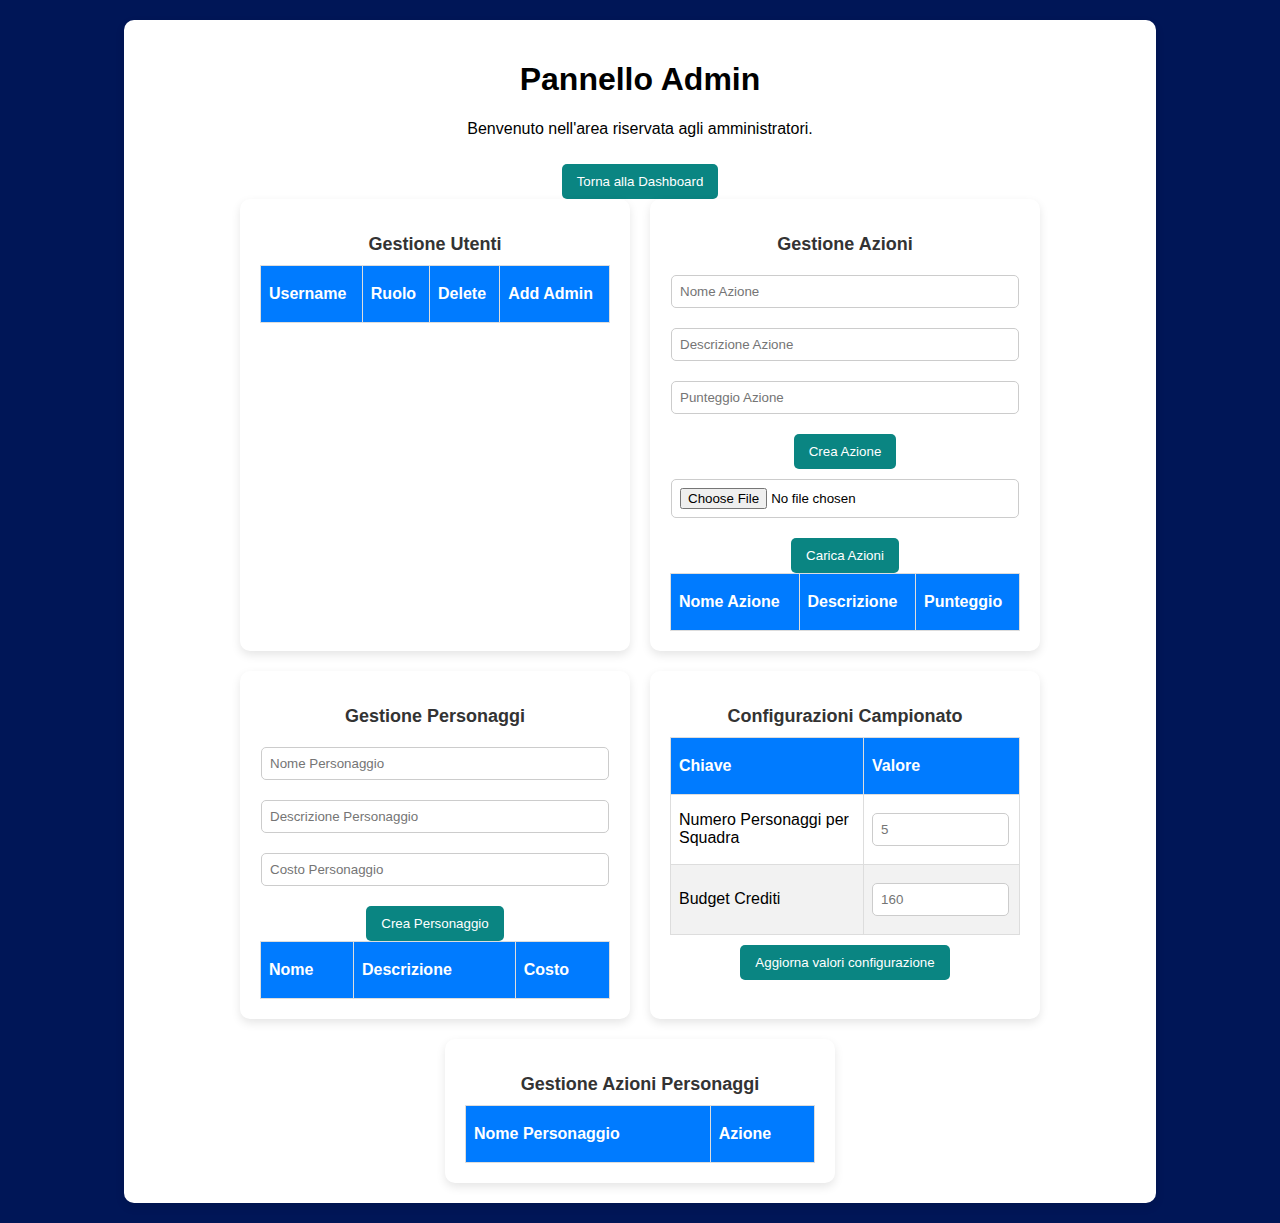
<file: pannello-admin.html>
<!DOCTYPE html>
<html lang="it">
  <head>
    <meta charset="UTF-8" />
    <meta name="viewport" content="width=device-width, initial-scale=1.0" />
    <title>Pannello Admin</title>
    <link rel="stylesheet" href="style.css" />
    <link rel="stylesheet" href="pannello-admin.css" />

    <script type="module" src="./service/api-caller.js"></script>
    <script type="module" src="pannello-admin.js"></script>
  </head>
  <body>
    <div class="container">
      <h1>Pannello Admin</h1>
      <p>Benvenuto nell'area riservata agli amministratori.</p>
      <button onclick="window.location.href='dashboard.html'">
        Torna alla Dashboard
      </button>

      <div class="widgets-container">
        <!-- Widget: Gestione Utenti -->
        <div class="widget">
          <h2>Gestione Utenti</h2>
          <!--            meglio tenerlo disattivo-->
          <!--            <button onclick="deleteAllUser()">Elimina Tutti</button>-->
          <table id="user-table">
            <thead>
              <tr>
                <th>Username</th>
                <th>Ruolo</th>
                <th>Delete</th>
                <th>Add Admin</th>
              </tr>
            </thead>
            <tbody></tbody>
          </table>
        </div>

        <!-- Widget: Gestione Azioni -->
        <div class="widget">
          <h2>Gestione Azioni</h2>
          <form onsubmit="createAction(event)">
            <input
              type="text"
              id="new-action-name"
              placeholder="Nome Azione"
              required
            />
            <input
              type="text"
              id="new-action-description"
              placeholder="Descrizione Azione"
            />
            <input
              type="number"
              id="new-action-punteggio"
              placeholder="Punteggio Azione"
              required
            />
            <button type="submit">Crea Azione</button>
          </form>

          <input type="file" id="fileAzioniInput" accept=".csv" onchange="toggleButtonAzioniState()">
          <button id="uploadAzioniButton" onclick="uploadAzioniFile()" disabled>Carica Azioni</button>

          <table id="action-table">
            <thead>
              <tr>
                <th>Nome Azione</th>
                <th>Descrizione</th>
                <th>Punteggio</th>
              </tr>
            </thead>
            <tbody></tbody>
          </table>
        </div>

        <!-- Widget: Gestione Personaggi -->
        <div class="widget">
          <h2>Gestione Personaggi</h2>
          <form onsubmit="createPersonaggio(event)">
            <input
              type="text"
              id="new-personaggio-name"
              placeholder="Nome Personaggio"
              required
            />
            <input
              type="text"
              id="new-personaggio-description"
              placeholder="Descrizione Personaggio"
            />
            <input
              type="number"
              id="new-personaggio-costo"
              placeholder="Costo Personaggio"
              required
            />
            <button type="submit">Crea Personaggio</button>
          </form>
          <table id="character-table">
            <thead>
              <tr>
                <th>Nome</th>
                <th>Descrizione</th>
                <th>Costo</th>
              </tr>
            </thead>
            <tbody></tbody>
          </table>
        </div>

        <!-- Widget: Configurazioni Campionato -->
        <div class="widget">
          <h2>Configurazioni Campionato</h2>
          <table id="configurazioni-campionato-table">
            <thead>
              <tr>
                <th>Chiave</th>
                <th>Valore</th>
              </tr>
            </thead>
            <tbody>
              <tr>
                <td>Numero Personaggi per Squadra</td>
                <td><input type="text" id="numero-personaggi-per-squadra" placeholder="5"/></td>
              </tr>
              <tr>
                <td>Budget Crediti</td>
                <td><input type="text" id="budget-crediti" placeholder="160"/></td>
              </tr>
            </tbody>
          </table>
          <button type="submit" onclick="aggiornaConfigurazione()">Aggiorna valori configurazione</button>
        </div>

        <!-- Widget: Gestione Azioni Personaggi -->
        <div class="widget">
          <h2>Gestione Azioni Personaggi</h2>
          <table id="character-action-table">
            <thead>
            <tr>
              <th>Nome Personaggio</th>
              <th>Azione</th>
            </tr>
            </thead>
            <tbody></tbody>
          </table>
        </div>

        <!-- Modale per assegnazione azione -->
        <div id="assignModal" class="modal">
          <div class="modal-content">
            <span class="close" onclick="closeModal()">&times;</span>
            <h3>Assegna Azione a [Personaggio]</h3>
            <select id="action-select">
              <option value="">Seleziona un'azione</option>
            </select>
            <button onclick="assignAction()">Conferma</button>
          </div>
        </div>


      </div>


      </div>
    </div>
  </body>
</html>
</file>
<file: style.css>
:root {
  --primary-color: #0f40c5;
  --secondary-color: #2a52e2;
  --accent-color: #9eb3ff;
  --background-color: #001657;
  --dark-color: #041622;
  --dark-accent-color: #20323d;
  --text-color: #0000;
}

body {
  font-family: Tahoma, sans-serif;
  margin: 0;
}

button {
  width: auto;
  padding: 10px 15px;
  background-color: var(--primary-color);
  color: white;
  border: none;
  border-radius: 5px;
  cursor: pointer;
  margin-top: 10px;
}

button:hover {
  background-color: var(--secondary-color);
}
/*
body {
  font-family: Tahoma, sans-serif;
  display: flex;
  justify-content: center;
  align-items: center;
  min-height: 100vh;
  background-color: var(--background-color);
  margin: 0;
  padding: 20px;
}

.container {
  background: white;
  padding: 20px;
  border-radius: 10px;
  box-shadow: 0px 4px 10px rgba(0, 0, 0, 0.1);
  text-align: center;
  width: 80%;
  max-width: 1200px;
}

.widgets-container {
  display: flex;
  flex-wrap: wrap;
  gap: 20px;
  justify-content: center;
}

.widget {
  background: white;
  padding: 20px;
  border-radius: 10px;
  box-shadow: 0px 4px 10px rgba(0, 0, 0, 0.1);
  width: 300px;
  text-align: center;
}

.widget h2 {
  font-size: 18px;
  margin-bottom: 10px;
  color: #333;
}


table {
  width: 100%;
  border-collapse: collapse;
  background: white;
}

table,
th,
td {
  border: 1px solid #ddd;
}

th,
td {
  text-align: left;
  padding: 8px;
}

th {
  background-color: #007bff;
  color: white;
  height: 40px;
}

td {
  height: 50px;
}

tr:nth-child(even) {
  background-color: #f2f2f2;
}


input,
select {
  width: calc(100% - 20px);
  padding: 8px;
  margin: 10px 0;
  border: 1px solid #ccc;
  border-radius: 5px;
}


button {
  width: auto;
  padding: 10px 15px;
  background-color: rgb(10, 133, 130);
  color: white;
  border: none;
  border-radius: 5px;
  cursor: pointer;
  margin-top: 10px;
}

button:hover {
  background-color: rgb(7, 105, 103);
}


button.delete {
  background-color: #dc3545;
}

button.delete:hover {
  background-color: #c82333;
}

button.admin {
  background-color: #ffc107;
  color: black;
}

button.admin:hover {
  background-color: #e0a800;
}


.user-item,
.character-item,
.action-item {
  display: flex;
  justify-content: space-between;
  align-items: center;
  background: #f9f9f9;
  padding: 10px;
  border-radius: 5px;
  margin-bottom: 5px;
}

.user-item span,
.character-item span,
.action-item span {
  flex: 1;
  color: #333;
}


a {
  color: #007bff;
  text-decoration: none;
}

a:hover {
  text-decoration: underline;
}

.personaggio {
  display: flex;
  align-items: center;
  margin: 5px 0;
}
#squadra-view {
  padding: 20px;
  border: 1px solid #ccc;
  margin: 20px;
}

.modal {
  display: none;
  position: fixed;
  top: 0;
  left: 0;
  width: 100%;
  height: 100%;
  background-color: rgba(0, 0, 0, 0.5);
}

.modal-content {
  background-color: #fefefe;
  margin: 15% auto;
  padding: 20px;
  border: 1px solid #888;
  width: 30%;
  text-align: left;
}

.close {
  color: #aaa;
  float: right;
  font-size: 28px;
  font-weight: bold;
}

.close:hover,
.close:focus {
  color: black;
  text-decoration: none;
  cursor: pointer;
}
*/
</file>
<file: pannello-admin.css>
body {
  font-family: Tahoma, sans-serif;
  display: flex;
  justify-content: center;
  align-items: center;
  min-height: 100vh;
  background-color: var(--background-color);
  margin: 0;
  padding: 20px;
}

.container {
  background: white;
  padding: 20px;
  border-radius: 10px;
  box-shadow: 0px 4px 10px rgba(0, 0, 0, 0.1);
  text-align: center;
  width: 80%;
  max-width: 1200px;
}

.widgets-container {
  display: flex;
  flex-wrap: wrap;
  gap: 20px;
  justify-content: center;
}

.widget {
  background: white;
  padding: 20px;
  border-radius: 10px;
  box-shadow: 0px 4px 10px rgba(0, 0, 0, 0.1);
  width: 350px;
  text-align: center;
}

.widget h2 {
  font-size: 18px;
  margin-bottom: 10px;
  color: #333;
}

table {
  width: 100%;
  border-collapse: collapse;
  background: white;
}

table,
th,
td {
  border: 1px solid #ddd;
}

th,
td {
  text-align: left;
  padding: 8px;
}

th {
  background-color: #007bff;
  color: white;
  height: 40px;
}

td {
  height: 50px;
}

tr:nth-child(even) {
  background-color: #f2f2f2;
}

input,
select {
  width: calc(100% - 20px);
  padding: 8px;
  margin: 10px 0;
  border: 1px solid #ccc;
  border-radius: 5px;
}

button {
  width: auto;
  padding: 10px 15px;
  background-color: rgb(10, 133, 130);
  color: white;
  border: none;
  border-radius: 5px;
  cursor: pointer;
  margin-top: 10px;
}

button:hover {
  background-color: rgb(7, 105, 103);
}

button.delete {
  background-color: #dc3545;
}

button.delete:hover {
  background-color: #c82333;
}

button.admin {
  background-color: #ffc107;
  color: black;
}

button.admin:hover {
  background-color: #e0a800;
}

.user-item,
.character-item,
.action-item {
  display: flex;
  justify-content: space-between;
  align-items: center;
  background: #f9f9f9;
  padding: 10px;
  border-radius: 5px;
  margin-bottom: 5px;
}

.user-item span,
.character-item span,
.action-item span {
  flex: 1;
  color: #333;
}

a {
  color: #007bff;
  text-decoration: none;
}

a:hover {
  text-decoration: underline;
}

.personaggio {
  display: flex;
  align-items: center;
  margin: 5px 0;
}
#squadra-view {
  padding: 20px;
  border: 1px solid #ccc;
  margin: 20px;
}

.modal {
  display: none;
  position: fixed;
  top: 0;
  left: 0;
  width: 100%;
  height: 100%;
  background-color: rgba(0, 0, 0, 0.5);
}

.modal-content {
  background-color: #fefefe;
  margin: 15% auto;
  padding: 20px;
  border: 1px solid #888;
  width: 30%;
  text-align: left;
}

.close {
  color: #aaa;
  float: right;
  font-size: 28px;
  font-weight: bold;
}

.close:hover,
.close:focus {
  color: black;
  text-decoration: none;
  cursor: pointer;
}
</file>
